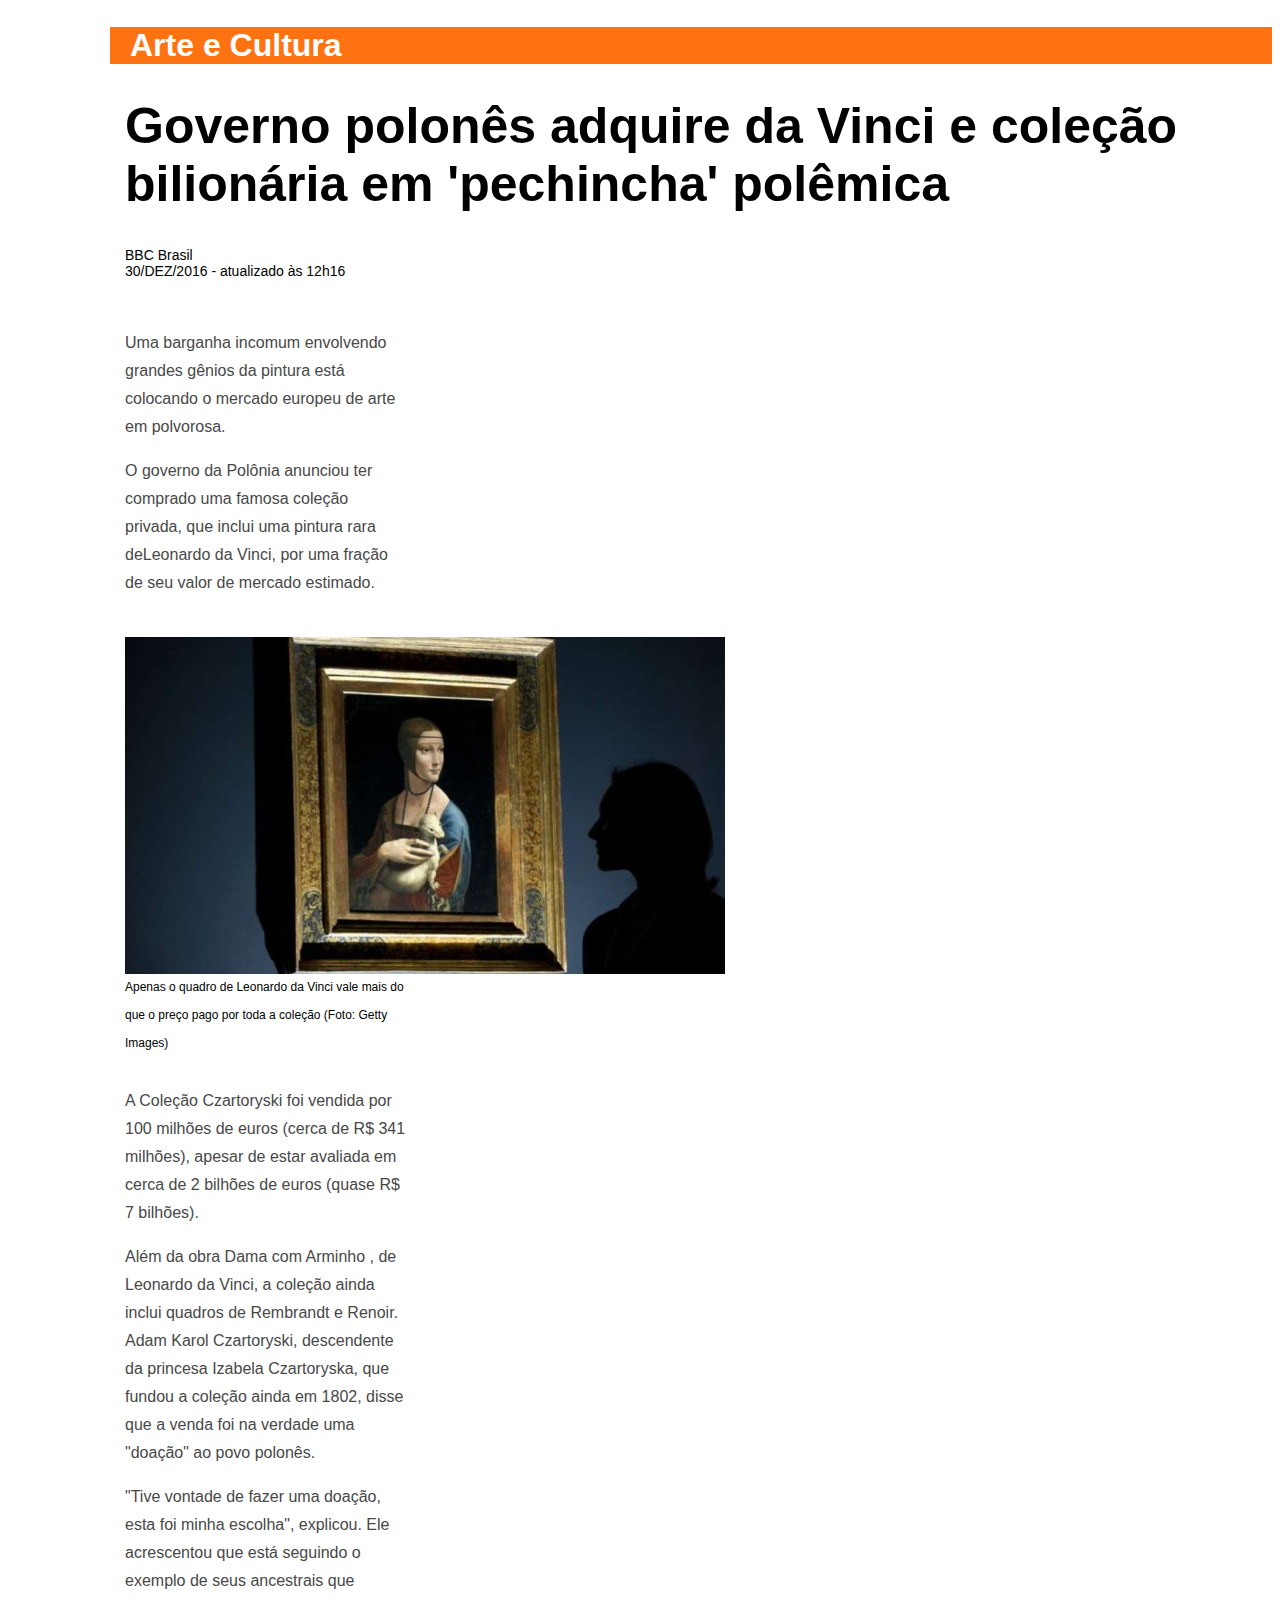
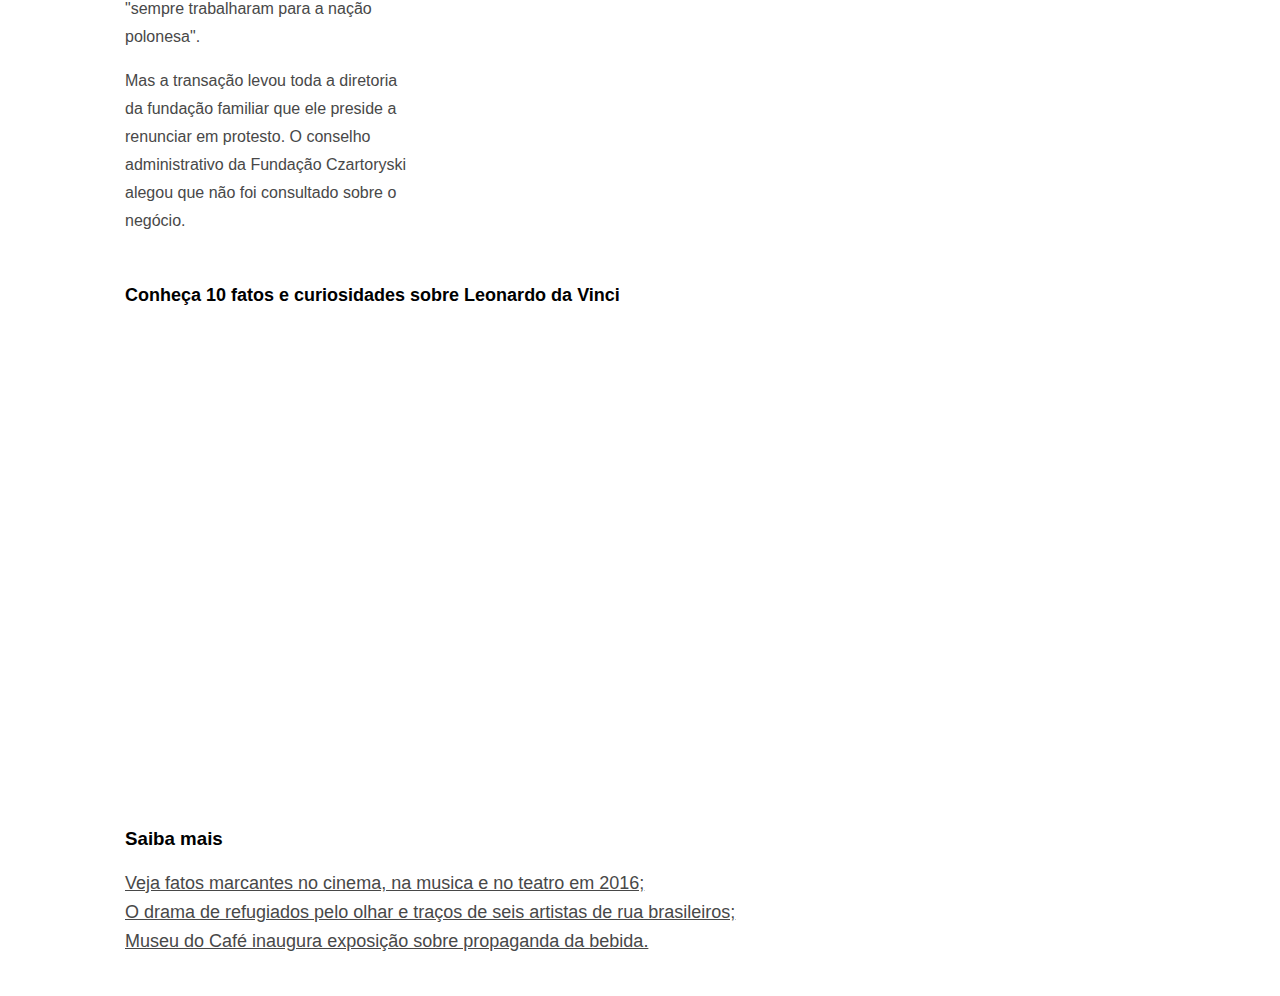
<file: index.html>
<!DOCTYPE html>
<html>

    <head>

        <meta charset="utf-8"> 
        <title>Arte e Cultura</title>
        <link rel="stylesheet" href=css/style.css> 

    </head>

    <body>

        <div class="tituloArtigo">

            <h2>Arte e Cultura</h2>

            <h1>Governo polonês adquire da Vinci e coleção bilionária em 'pechincha' polêmica</h1>

            <h4>BBC Brasil <br>30/DEZ/2016 - atualizado às 12h16</h4>

        </div>



        <div class="content">

            <p>Uma barganha incomum envolvendo grandes gênios da pintura está colocando o mercado
               europeu de arte em polvorosa.</p>

            <p>O governo da Polônia anunciou ter comprado uma famosa coleção privada, que inclui uma 
               pintura rara deLeonardo da Vinci, por uma fração de seu valor de mercado estimado.</p>
            

            <img src="img/Imagem1.jpg" alt="Obra">
            <figcaption>Apenas o quadro de Leonardo da Vinci vale mais do que o preço pago por toda a coleção (Foto: Getty Images)</figcaption>


            <p>A Coleção Czartoryski foi vendida por 100 milhões de euros (cerca de R$ 341 milhões), apesar
               de estar avaliada em cerca de 2 bilhões de euros (quase R$ 7 bilhões).</p>

            <p>Além da obra Dama com Arminho , de Leonardo da Vinci, a coleção ainda inclui quadros de Rembrandt
               e Renoir. Adam Karol Czartoryski, descendente da princesa Izabela Czartoryska, que fundou a coleção
               ainda em 1802, disse que a venda foi na verdade uma "doação" ao povo polonês.</p>

            <p>"Tive vontade de fazer uma doação, esta foi minha escolha", explicou. Ele acrescentou que está seguindo
               o exemplo de seus ancestrais que "sempre trabalharam para a nação polonesa".</p>

            <p>Mas a transação levou toda a diretoria da fundação familiar que ele preside a renunciar em protesto.
               O conselho administrativo da Fundação Czartoryski alegou que não foi consultado sobre o negócio.</p>

        </div>

        <div class="fimDaPagina">

            <h2>Conheça 10 fatos e curiosidades sobre Leonardo da Vinci</h2>

            <iframe width="800" height="450" src="https://www.youtube.com/embed/vpi9KH9ZrO4" title="YouTube video player"frameborder="0"
             allow="accelerometer; autoplay; clipboard-write; encrypted-media; gyroscope; picture-in-picture" allowfullscreen></iframe>

            <h3>Saiba mais</h3>

            <ul>

                <li><a href="http://www.terra.com.br">Veja fatos marcantes no cinema, na musica e no teatro em 2016;</a></li>
                <li><a href="http://www.terra.com.br">O drama de refugiados pelo olhar e traços de seis artistas de rua brasileiros;</a></li>
                <li><a href="http://www.terra.com.br">Museu do Café inaugura exposição sobre propaganda da bebida.</a></li>

            </ul>

        </div>
    
    </body>
</html>
</file>
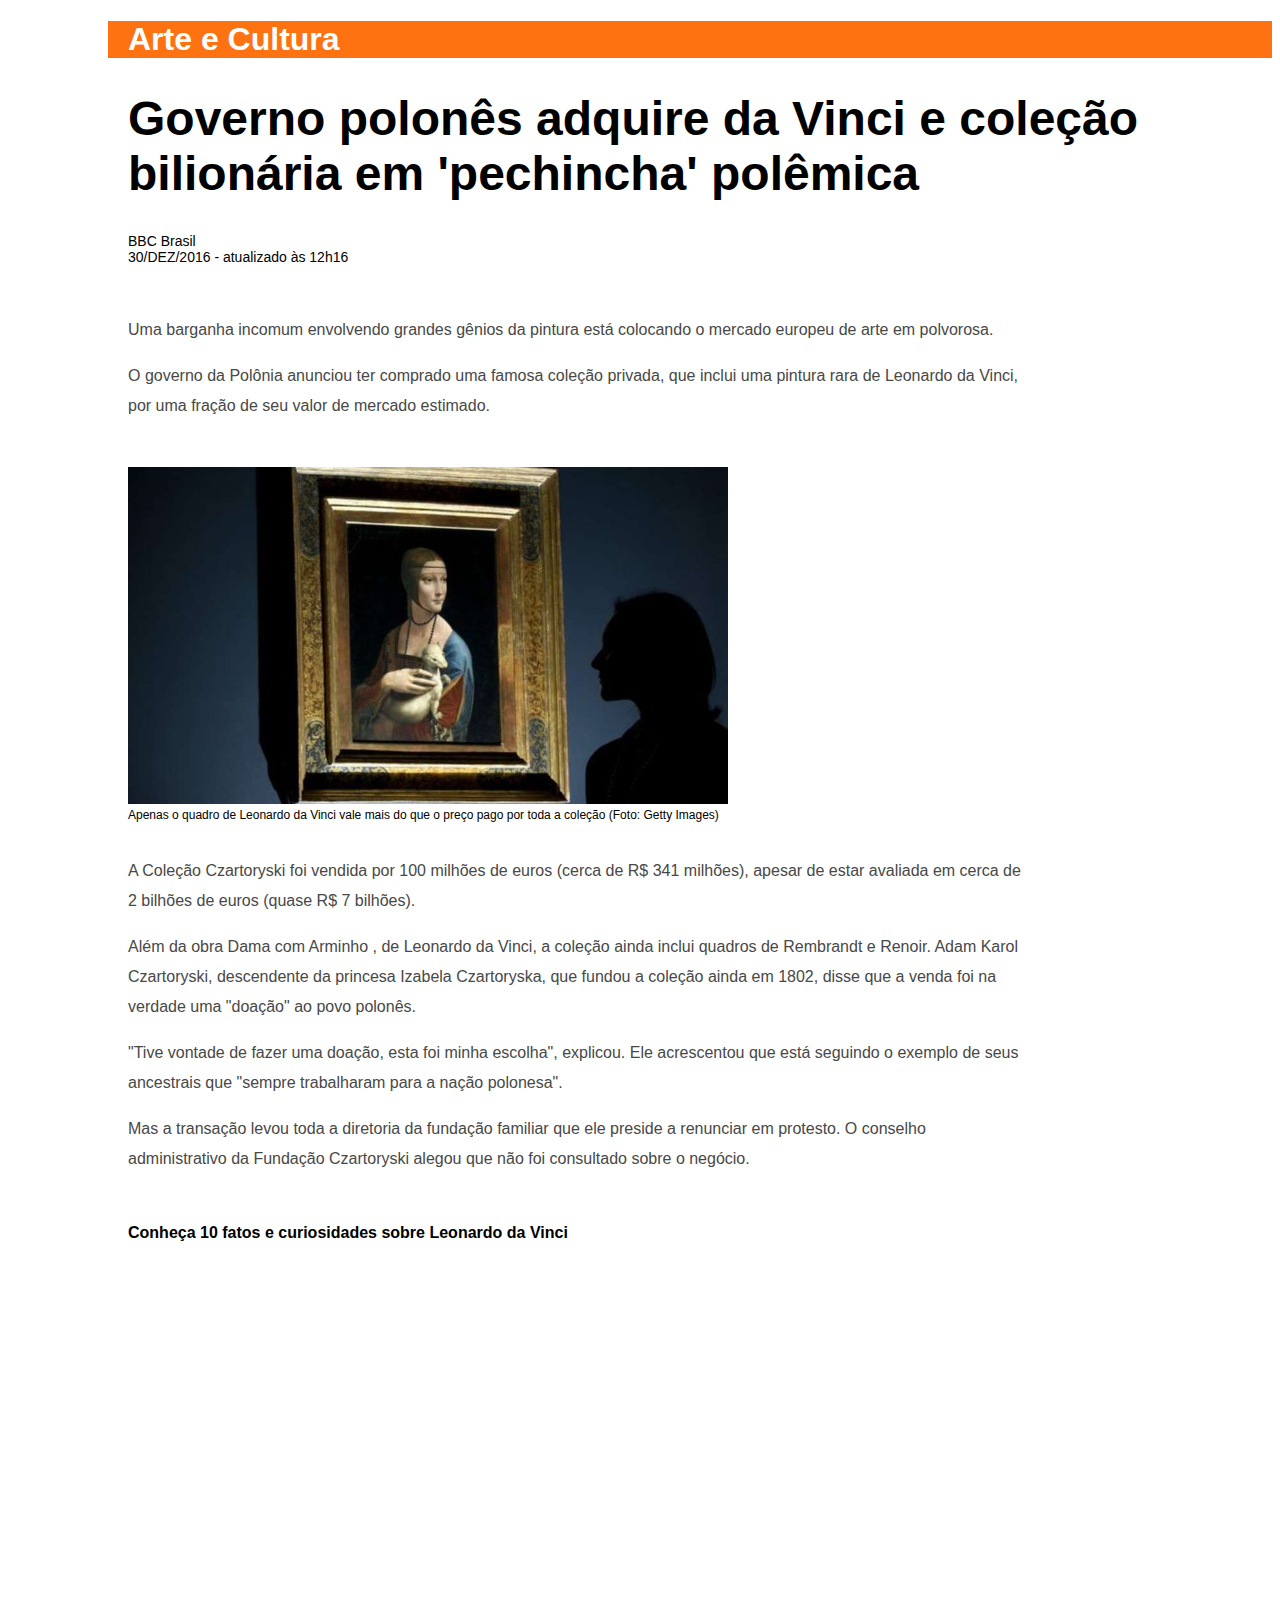
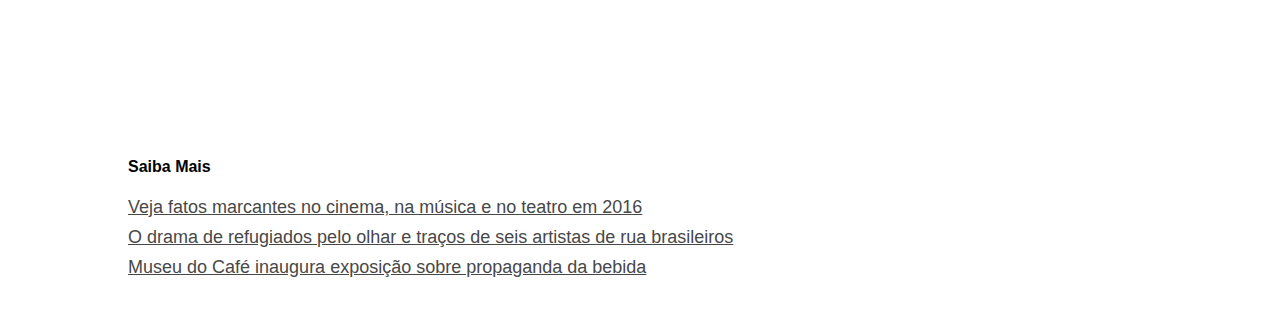
<file: gabarito.html>
<!DOCTYPE html>

<html>

	<head>

		<meta charset="utf-8">
		<title>Arte e Cultura</title>
		<link rel="stylesheet" href="css/styles-gabarito.css">

	</head>

	
	<body>

		<div class="navigation">

			<h1>Arte e Cultura</h1>

		</div>


		<div class="titulo-artigo">
			
			<h1 title="Título do Artigo">Governo polonês adquire da Vinci e coleção bilionária em 'pechincha' polêmica</h1>

			<h2>BBC Brasil<br>
				30/DEZ/2016 - atualizado às 12h16</h2>

		</div>


		<div class="content">

			

			<p>Uma barganha incomum envolvendo grandes gênios da pintura está colocando o mercado europeu de arte em polvorosa.</p>

			<p>O governo da Polônia anunciou ter comprado uma famosa coleção privada, que inclui uma pintura rara de Leonardo da Vinci, por uma fração de seu valor de mercado estimado.</p>

			<img src="img/Imagem1.jpg" alt="Foto de Obra de Arte na Polonia">
			<figcaption>Apenas o quadro de Leonardo da Vinci vale mais do que o preço pago por toda a coleção (Foto: Getty Images)</figcaption>
		
			<br>

			<p>A Coleção Czartoryski foi vendida por 100 milhões de euros (cerca de R$ 341 milhões), apesar de estar avaliada em cerca de 2 bilhões de euros (quase R$ 7 bilhões).</p>

		
			<p>Além da obra Dama com Arminho , de Leonardo da Vinci, a coleção ainda inclui quadros de Rembrandt e Renoir.

			Adam Karol Czartoryski, descendente da princesa Izabela Czartoryska, que fundou a coleção ainda em 1802, disse que a venda foi na verdade uma "doação" ao povo polonês.</p>

			<p>"Tive vontade de fazer uma doação, esta foi minha escolha", explicou. Ele acrescentou que está seguindo o exemplo de seus ancestrais que "sempre trabalharam para a nação polonesa".</p>

			<p>Mas a transação levou toda a diretoria da fundação familiar que ele preside a renunciar em protesto. O conselho administrativo da Fundação Czartoryski alegou que não foi consultado sobre o negócio.</p>

			<br>

			<h3>Conheça 10 fatos e curiosidades sobre Leonardo da Vinci</h3>
			<iframe width="800" height="450" src="https://www.youtube.com/embed/vpi9KH9ZrO4?rel=0&amp;controls=1" frameborder="0" allowfullscreen></iframe>

			<br>

			<h3>Saiba Mais</h3>

			<ul>
				<li><a href="http://www.terra.com.br">Veja fatos marcantes no cinema, na música e no teatro em 2016</a></li>
				<li><a href="http://www.terra.com.br">O drama de refugiados pelo olhar e traços de seis artistas de rua brasileiros</a></li>
				<li><a href="http://www.terra.com.br">Museu do Café inaugura exposição sobre propaganda da bebida</a></li>
			</ul>

		</div>

		
	</body>



</html>
</file>
<file: css/styles-gabarito.css>
body {
	font-family: arial;
}

figcaption {
	font-size: 12px;
}

iframe {
	margin-bottom: 30px

}

a {
	color: #484848;
	line-height: 30px;
	font-size: 18px;

}

ul {
	list-style: none;
	list-style-type: none;
	padding: 0px;
}


.navigation {
	background-color: #ff7212;
	color: white;
	margin-left: 100px;


}

.navigation h1 {
		margin-left: 20px;
}




.titulo-artigo {
	margin-left: 120px;
}

.titulo-artigo h1 {
	font-size: 48px;
}

.titulo-artigo h2 {
	font-size: 14px;
	font-weight: normal;
}







.content {
	width: 900px;
	margin-left: 120px;
	margin-top: 50px;
	margin-bottom: 50px;
}

.content img {
	width: 600px;
	margin-top: 30px;
}

.content p {
	font-size: 16px;
	line-height: 30px;
	color: #484848;
}

.content h3 {
	font-size: 16px;
}
</file>
